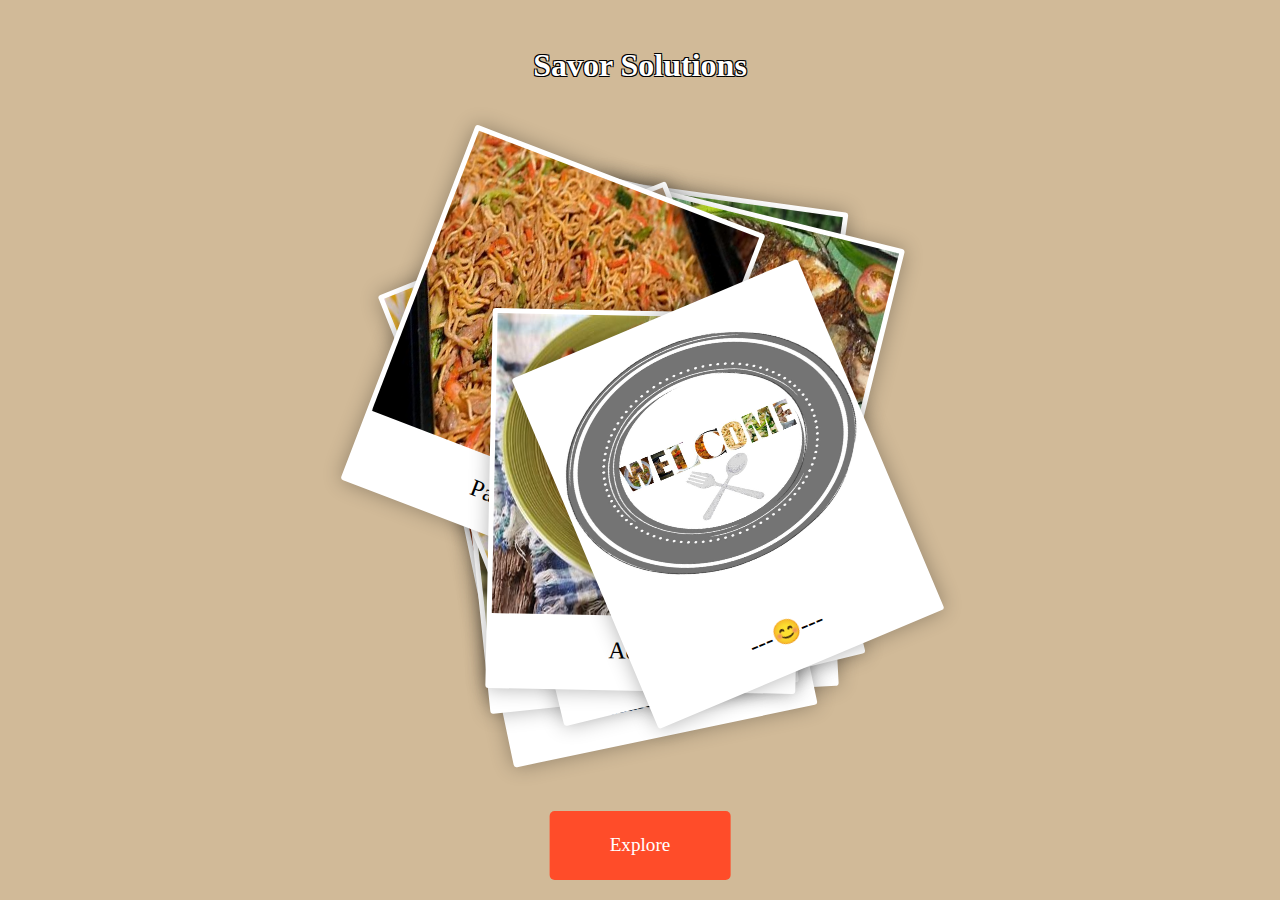
<file: index.html>
<!DOCTYPE html>
<html>
  <head>
    <title>Welcome to Savor Solutions</title>
    <link rel="stylesheet" href="./css/start.css">
    <link rel="icon" href="img/start.png">

  </head>
  <body>

  <div class="Container-3">
  <!-- last card -->
  <div class="Picture">
    <img class="Picture-img" src="img/saviorlogo.jpg" alt="" />
    <div class="Picture-note"><span>Savor Solutions<br><!--a class="Network" href="team.html" target="_top">
	<button @click="addToFavorites(recipe)" class="favorite-button">Click me.</button--></a></span></div>
  </div>
  <!-- other cards -->
  <div class="Picture">
    <img class="Picture-img" src="img/sisig.jfif" alt="" />
    <div class="Picture-note"><span>Sisig</span></div>
  </div>
  <div class="Picture">
    <img class="Picture-img" src="img/halohalo.jfif" alt="" />
    <div class="Picture-note"><span>Halo-Halo</span></div>
  </div>
  <div class="Picture">
    <img class="Picture-img" src="img/lumpia.jfif" alt="" />
    <div class="Picture-note"><span>Lumpia</span></div>
  </div>
  <div class="Picture">
    <img class="Picture-img" src="img/lechon.jfif" alt="" />
    <div class="Picture-note"><span>Lechon</span></div>
  </div>
  <div class="Picture">
    <img class="Picture-img" src="img/sinigang.jfif" alt="" />
    <div class="Picture-note"><span>Sinigang</span></div>
  </div>
  <div class="Picture">
    <img class="Picture-img" src="img/pritingtilapya.jfif" alt="" />
    <div class="Picture-note"><span>Fried Tilapia</span></div>
  </div>
  <div class="Picture">
    <img class="Picture-img" src="img/karekare.jfif" alt="" />
    <div class="Picture-note"><span>Kare-Kare</span></div>
  </div>
  <div class="Picture">
    <img class="Picture-img" src="img/fishball.jfif" alt="" />
    <div class="Picture-note"><span>Pancit</span></div>
  </div>
  <div class="Picture">
    <img class="Picture-img" src="img/adobo.jfif" alt="" />
    <div class="Picture-note"><span>Adobo</span></div>
  </div>
  <div class="Picture">
    <img class="Picture-img" src="img/welcome.jpg" alt="" />
    <div class="Picture-note"><span>---😊---</span></div>
  </div>
</div>
    <header>
      <div class="container">
        <h1 class="title">Savor Solutions</h1>
      </div>
    </header>
    <header>
      <div class="container">

        <nav>
          <ul>
            <li class="start"><a href="log.html">Explore</a></li>
          </ul>
        </nav>
      </div>
    </header>
	<script src="start.js"></script>
  </body>
</html>
</file>
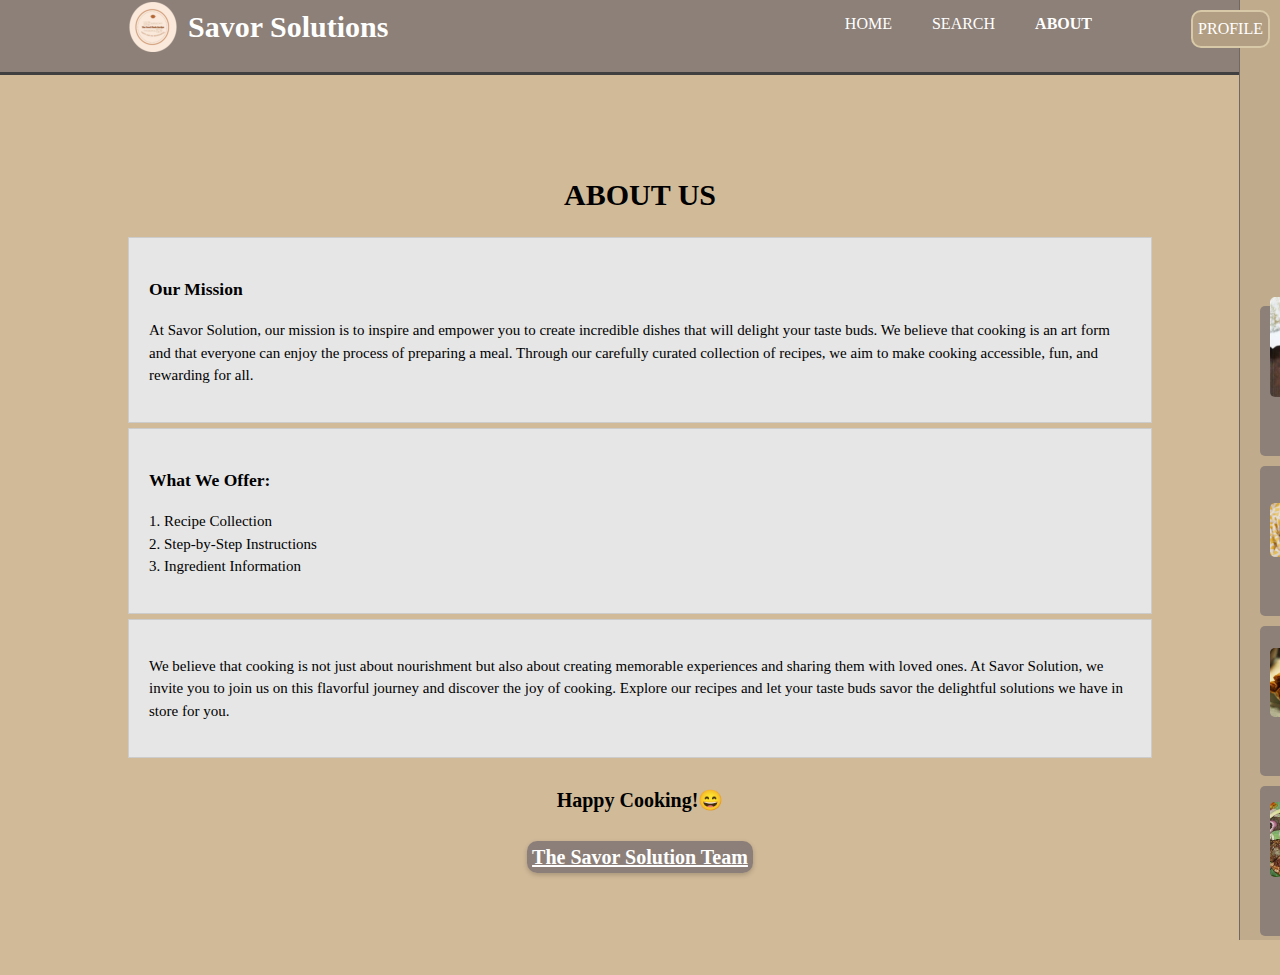
<file: about.html>
<!DOCTYPE html>
<html>
<head>
  <title>About Savor Solutions</title>
  <link rel="stylesheet" href="./css/style.css">
  <link rel="stylesheet" href="./css/side.css">
  <link rel="icon" href="img/about.png">
  <link rel="stylesheet" href="https://cdnjs.cloudflare.com/ajax/libs/OwlCarousel2/2.3.4/assets/owl.carousel.min.css">
  <link rel="stylesheet" href="https://cdnjs.cloudflare.com/ajax/libs/OwlCarousel2/2.3.4/assets/owl.theme.default.min.css">
</head>
<body>
   <header>
      <div class="container">
        <div id="branding">
		<img src="img/logo.png" alt="picture" class="logoimg">
          <h1 class="logo-title">Savor Solutions</h1>
        </div>

        <nav>
          <ul>
            <li ><a href="home.html">Home</a></li>
            <li><a href="search.html">Search</a></li>
            <li class="current"><a href="about.html">About</a></li>
					<li><a id="togglebtn">Profile</a></li>	
          </ul>
        </nav>
      </div>
	  
		  <div class="container-sidebar">
	  
  <div>
    <div id="sidebar" class="sidebar">
      <span id="closebtn">&times;</span>
      <div class="profile-info">
        <img src="img/profile.jfif" alt="Profile Image">
	
        <h2>User Name</h2>

  <a href="start.html" class="logout-button">Logout</a>


      </div>
      <h3>Saved</h3><br>
      <div class="recipe-grid">
        <div class="recipe-item">
		<a href="search.html">
          <img src="food/adobo.jfif" alt="Pizza">
		  </a>
          <p>Adobo</p>
        </div>
        <div class="recipe-item">
		<a href="search.html">
          <img src="img/fishball.jfif" alt="Pizza">
		  </a>
          <p>Pancit</p>
        </div>
		<div class="recipe-item">
		<a href="search.html">
          <img src="img/karekare.jfif" alt="Pizza">
		  </a>
          <p>Kare Kare</p>
        </div>
		<div class="recipe-item">
		<a href="search.html">
          <img src="img/lechon.jfif" alt="Pizza">
		  </a>
          <p>Lechon</p>
        </div>
		<div class="recipe-item">
		<a href="search.html">
          <img src="img/lumpia.jfif" alt="Pizza">
		  </a>
          <p>Lumpia</p>
        </div>
		<div class="recipe-item">
		<a href="search.html">
          <img src="img/halohalo.jfif" alt="Pizza">
		  </a>
          <p>Halo Halo</p>
        </div>
		<div class="recipe-item">
		<a href="search.html">
          <img src="img/pritingtilapya.jfif" alt="Pizza">
		  </a>
          <p>Fried Tilapia</p>
        </div>
		<div class="recipe-item">
		<a href="search.html">
          <img src="img/sinigang.jfif" alt="Pizza">
		  </a>
          <p>Sinigang</p>
        </div>
		
      </div>
    </div>

  </div>

</div>

</div>

</header>

  <section id="main">
    <div class="container">
      <article id="main-col">
        <h1 class="page-title">ABOUT US</h1>
        <ul id="services">
          <li>
            <h3>Our Mission</h3>
            <p>At Savor Solution, our mission is to inspire and empower you to create incredible
			dishes that will delight your taste buds. We believe that cooking is an art form and that
			everyone can enjoy the process of preparing a meal. Through our carefully curated collection 
			of recipes, we aim to make cooking accessible, fun, and rewarding for all.</p>
          </li>
          <li>
            <h3>What We Offer:</h3>
            <p>1. Recipe Collection<br>2. Step-by-Step Instructions<br>3. Ingredient Information</p>
          </li>
          <li>
            <p>We believe that cooking is not just about nourishment but also 
			about creating memorable experiences and sharing them with loved ones. 
			At Savor Solution, we invite you to join us on this flavorful journey and discover 
			the joy of cooking. Explore our recipes and let your taste buds savor the delightful 
			solutions we have in store for you.</p>
          </li>
		  

        </ul>
				 <h4 class="h4">Happy Cooking!😄</h4>
				 <h4 class="h4"><a href="team.html" class="favorite-button-2">The Savor Solution Team</a></h4>
      </article>
    </div>
  </section>

  <script src="script.js"></script>
</body>
</html>
</file>
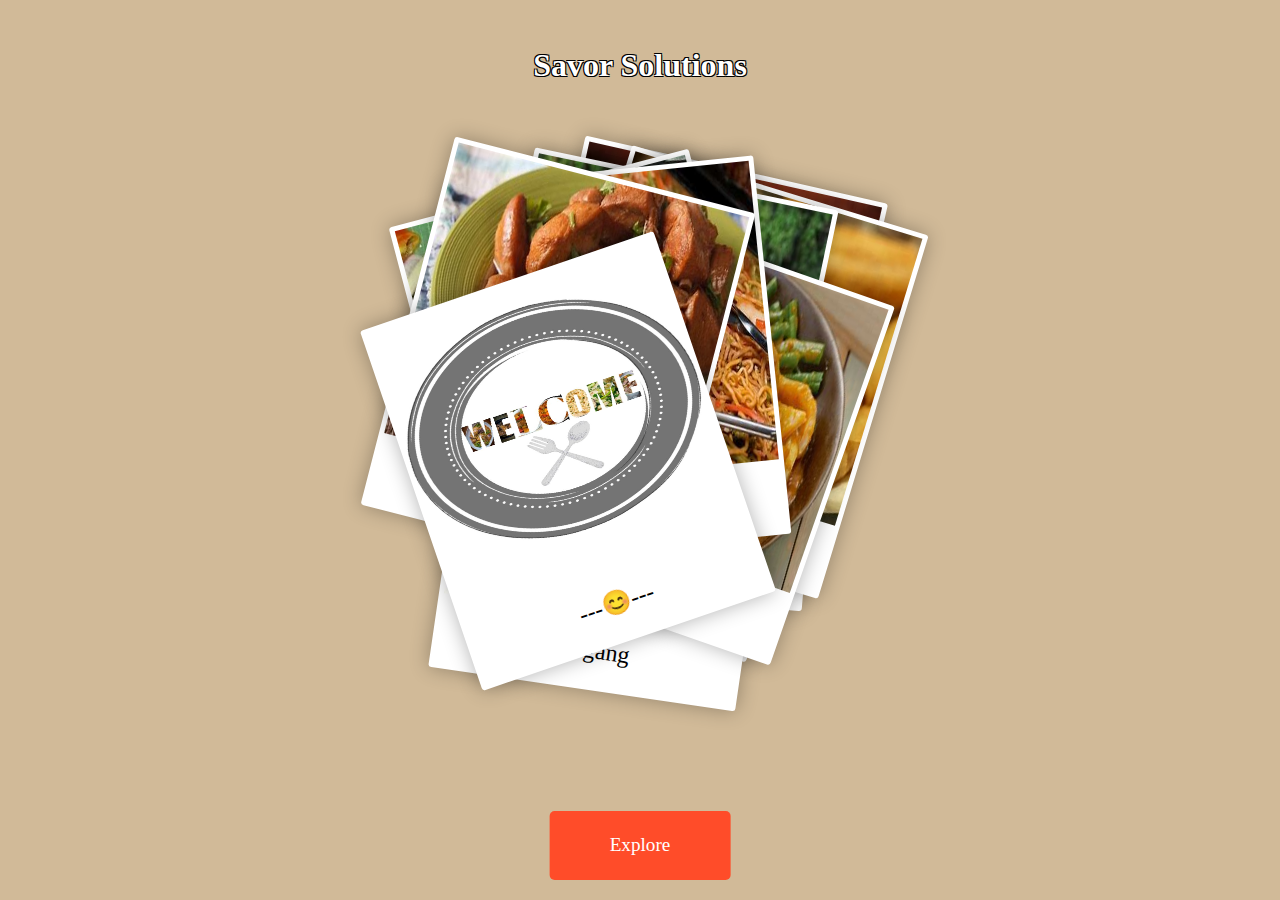
<file: explore.html>
<!DOCTYPE html>
<html>
  <head>
    <title>Welcome to Savor Solutions</title>
    <link rel="stylesheet" href="./css/start.css">
    <link rel="icon" href="img/start.png">

  </head>
  <body>

  <div class="Container-3">
  <!-- last card -->
  <div class="Picture">
    <img class="Picture-img" src="img/saviorlogo.jpg" alt="" />
    <div class="Picture-note"><span>Savor Solutions<br><!--a class="Network" href="team.html" target="_top">
	<button @click="addToFavorites(recipe)" class="favorite-button">Click me.</button--></a></span></div>
  </div>
  <!-- other cards -->
  <div class="Picture">
    <img class="Picture-img" src="img/sisig.jfif" alt="" />
    <div class="Picture-note"><span>Sisig</span></div>
  </div>
  <div class="Picture">
    <img class="Picture-img" src="img/halohalo.jfif" alt="" />
    <div class="Picture-note"><span>Halo-Halo</span></div>
  </div>
  <div class="Picture">
    <img class="Picture-img" src="img/lumpia.jfif" alt="" />
    <div class="Picture-note"><span>Lumpia</span></div>
  </div>
  <div class="Picture">
    <img class="Picture-img" src="img/lechon.jfif" alt="" />
    <div class="Picture-note"><span>Lechon</span></div>
  </div>
  <div class="Picture">
    <img class="Picture-img" src="img/sinigang.jfif" alt="" />
    <div class="Picture-note"><span>Sinigang</span></div>
  </div>
  <div class="Picture">
    <img class="Picture-img" src="img/pritingtilapya.jfif" alt="" />
    <div class="Picture-note"><span>Fried Tilapia</span></div>
  </div>
  <div class="Picture">
    <img class="Picture-img" src="img/karekare.jfif" alt="" />
    <div class="Picture-note"><span>Kare-Kare</span></div>
  </div>
  <div class="Picture">
    <img class="Picture-img" src="img/fishball.jfif" alt="" />
    <div class="Picture-note"><span>Pancit</span></div>
  </div>
  <div class="Picture">
    <img class="Picture-img" src="img/adobo.jfif" alt="" />
    <div class="Picture-note"><span>Adobo</span></div>
  </div>
  <div class="Picture">
    <img class="Picture-img" src="img/welcome.jpg" alt="" />
    <div class="Picture-note"><span>---😊---</span></div>
  </div>
</div>
    <header>
      <div class="container">
        <h1 class="title">Savor Solutions</h1>
      </div>
    </header>
    <header>
      <div class="container">

        <nav>
          <ul>
            <li class="start"><a href="home.html">Explore</a></li>
          </ul>
        </nav>
      </div>
    </header>
	<script src="start.js"></script>
  </body>
</html>
</file>
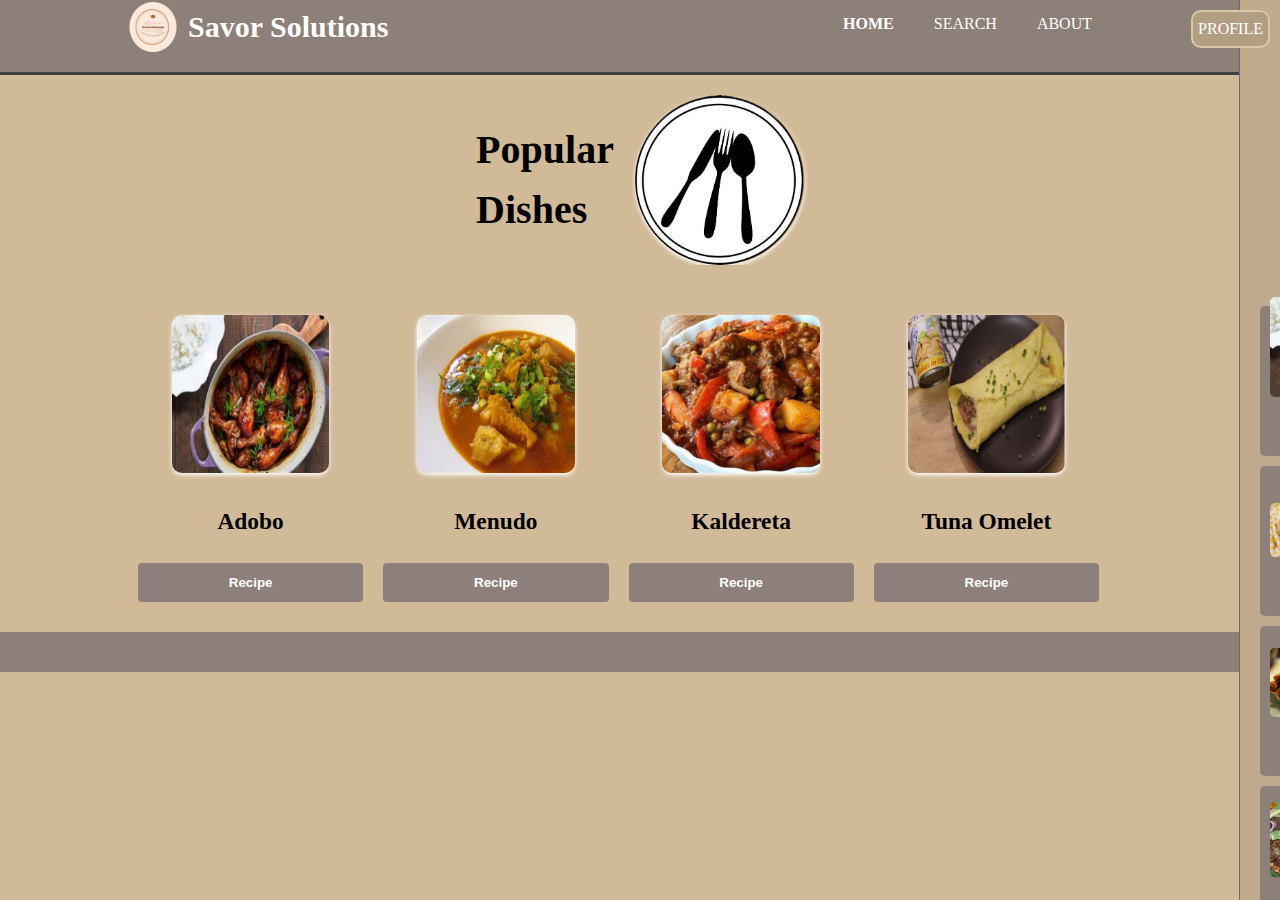
<file: home.html>
<!DOCTYPE html>
<html>
  <head>
    <title>Savor Solutions</title>
    <link rel="stylesheet" href="./css/style.css">
<link rel="stylesheet" href="css/side.css">
    <link rel="icon" href="img/logo.png">

  </head>
  <body>
    <header>
      <div class="container">
        <div id="branding">
		<img src="img/logo.png" alt="picture" class="logoimg">
          <h1 class="logo-title">Savor Solutions</h1>
        </div>

        <nav>
          <ul>
            <li class="current"><div class="shade"><a href="home.html">Home</a></div></li>
            <li><a href="search.html">Search</a></li>
            <li><a href="about.html">About</a></li>
					<li><a id="togglebtn">Profile</a></li>	
          </ul>
        </nav>
      </div>
	  
	  <div class="container-sidebar">
	  
  <div>
    <div id="sidebar" class="sidebar">
      <span id="closebtn">&times;</span>
      <div class="profile-info">
        <img src="img/profile.jfif" alt="Profile Image">
	
        <h2>User Name</h2>

  <a href="start.html" class="logout-button">Logout</a>


      </div>
      <h3>Saved</h3><br>
      <div class="recipe-grid">
        <div class="recipe-item">
		<a href="search.html">
          <img src="food/adobo.jfif" alt="Pizza">
		  </a>
          <p>Adobo</p>
        </div>
        <div class="recipe-item">
		<a href="search.html">
          <img src="img/fishball.jfif" alt="Pizza">
		  </a>
          <p>Pancit</p>
        </div>
		<div class="recipe-item">
		<a href="search.html">
          <img src="img/karekare.jfif" alt="Pizza">
		  </a>
          <p>Kare Kare</p>
        </div>
		<div class="recipe-item">
		<a href="search.html">
          <img src="img/lechon.jfif" alt="Pizza">
		  </a>
          <p>Lechon</p>
        </div>
		<div class="recipe-item">
		<a href="search.html">
          <img src="img/lumpia.jfif" alt="Pizza">
		  </a>
          <p>Lumpia</p>
        </div>
		<div class="recipe-item">
		<a href="search.html">
          <img src="img/halohalo.jfif" alt="Pizza">
		  </a>
          <p>Halo Halo</p>
        </div>
		<div class="recipe-item">
		<a href="search.html">
          <img src="img/pritingtilapya.jfif" alt="Pizza">
		  </a>
          <p>Fried Tilapia</p>
        </div>
		<div class="recipe-item">
		<a href="search.html">
          <img src="img/sinigang.jfif" alt="Pizza">
		  </a>
          <p>Sinigang</p>
        </div>
		
      </div>
    </div>

  </div>

</div>

</header>



<section id="showcase">
  <div class="container">
    <h1>Popular<br>Dishes</h1>
    <img class="container-img" src="img/plate.png" class="plate">
  </div>
</section>



<section id="boxes">
  <div class="container">
    <div class="box">
	
      <img src="./food/adobo.jfif">
      <h3>Adobo</h3>
	  <button class="recipe_button">Recipe</button>
	  <div class="recipe_menu">
	   <button class="vid_button">Video</button>
	  <div class="recipe_menu">
	  <iframe class="vid-r" src="https://www.youtube.com/embed/Ix5Dnud1bl0" frameborder="0" allowfullscreen></iframe>
	  </div>
        <p>2 lbs beef cubed
<br>3 pieces garlic cloves crushed and chopped
<br>1 piece onion finely chopped
<br>2 cups beef broth
<br>1 piece red bell pepper sliced
<br>1 piece green bell pepper sliced
<br>1 cup tomato sauce
<br>½ cup liver spread processed using blender
<br>1 teaspoon chili flakes
<br>3 pieces dried bay leaves
<br>2 cups potatoes sliced
<br>2 cups carrots sliced
<br>1/4 cup cooking oil
<br>⅔ cup green olives
<br>salt and pepper to taste</p>
</div>
    </div>
    <div class="box">
      <img src="./food/menudo.jfif">
      <h3>Menudo</h3>
	  <button class="recipe_button">Recipe</button>
	  <div class="recipe_menu">
	   <button class="vid_button">Video</button>
	  <div class="recipe_menu">
	  <iframe class="vid-r" src="https://youtube.com/embed/6k3tbPQbh10" frameborder="0" allowfullscreen></iframe>
	  </div>
        <p>2 lbs beef cubed
<br>3 pieces garlic cloves crushed and chopped
<br>1 piece onion finely chopped
<br>2 cups beef broth
<br>1 piece red bell pepper sliced
<br>1 piece green bell pepper sliced
<br>1 cup tomato sauce
<br>½ cup liver spread processed using blender
<br>1 teaspoon chili flakes
<br>3 pieces dried bay leaves
<br>2 cups potatoes sliced
<br>2 cups carrots sliced
<br>1/4 cup cooking oil
<br>⅔ cup green olives
<br>salt and pepper to taste</p>
</div>
    </div>
    <div class="box">
      <img src="./food/kaldereta-2.jfif">
      <h3>Kaldereta</h3>
	  <button class="recipe_button">Recipe</button>
	  <div class="recipe_menu">
	   <button class="vid_button">Video</button>
	  <div class="recipe_menu">
	  <iframe class="vid-r" src="https://youtube.com/embed/7jyJZkVvyzo" frameborder="0" allowfullscreen></iframe>
	  </div>
        <p>2 lbs beef cubed
<br>3 pieces garlic cloves crushed and chopped
<br>1 piece onion finely chopped
<br>2 cups beef broth
<br>1 piece red bell pepper sliced
<br>1 piece green bell pepper sliced
<br>1 cup tomato sauce
<br>½ cup liver spread processed using blender
<br>1 teaspoon chili flakes
<br>3 pieces dried bay leaves
<br>2 cups potatoes sliced
<br>2 cups carrots sliced
<br>1/4 cup cooking oil
<br>⅔ cup green olives
<br>salt and pepper to taste</p>
</div>
    </div>
    <div class="box">
      <img src="./food/tuna-om.jfif">
      <h3>Tuna Omelet</h3>
	  <button class="recipe_button">Recipe</button>
	  <div class="recipe_menu">
	   <button class="vid_button">Video</button>
	  <div class="recipe_menu">
	  <iframe class="vid-r" src="https://youtube.com/embed/wpBmKcRGE-M" frameborder="0" allowfullscreen></iframe>
	  </div>
        <p>5 eggs
<br>1 5 ounce can chunk tuna in water, drained
<br>1 ½ cup fresh baby spinach
<br>1 medium yellow onion chopped
<br>5 tablespoons cooking oil
<br>Salt and ground black pepper to taste</p>
    </div>
  </div>
  </div>
</section>


    <footer>

    </footer>
	<script src="script.js"></script>
  </body>
</html>
</file>
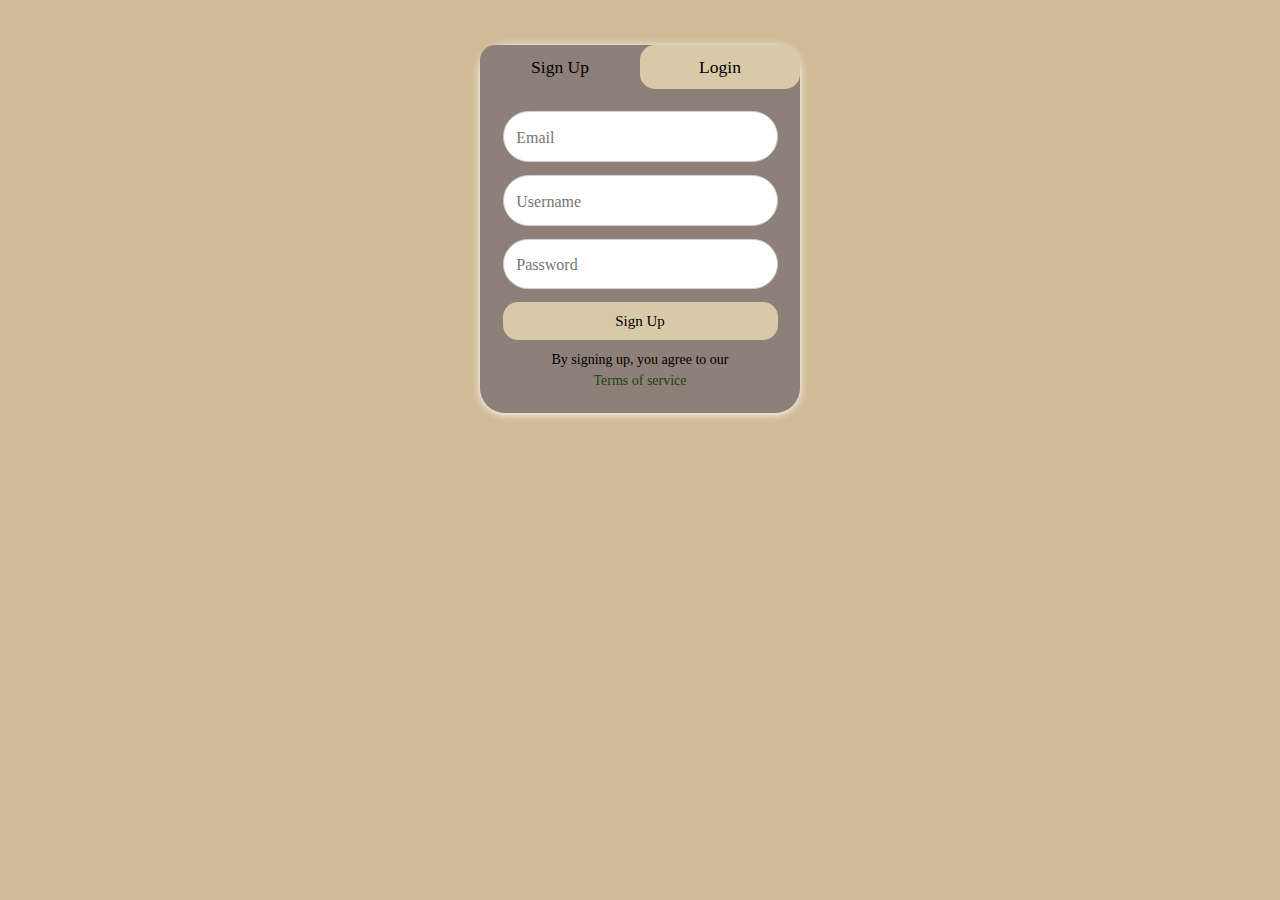
<file: log.html>
<!DOCTYPE html>
<html>
  <head>
    <title>Savor Solution</title>
    <link rel="stylesheet" href="./css/log.css">
    <link rel="icon" href="img/logo.png">
    <script src="https://code.jquery.com/jquery-3.6.0.min.js"></script>
  </head>
  <body>
    <div class="form-wrap">
      <div class="tabs">
        <h3 class="signup-tab"><a class="active" href="#signup-tab-content">Sign Up</a></h3>
        <h3 class="login-tab"><a href="#login-tab-content">Login</a></h3>
      </div><!--.tabs-->

      <div class="tabs-content">
        <div id="signup-tab-content" class="active">
          <form class="signup-form" method="post">
		
            <input type="email" class="input" id="user_email" autocomplete="off" placeholder="Email">
            <input type="text" class="input" id="user_name" autocomplete="off" placeholder="Username">
            <input type="password" class="input" id="user_pass" autocomplete="off" placeholder="Password">

          </form><!--.login-form-->
		  			  <div><a href="home.html" type="submit" class="button">Sign Up</a></div>
          <div class="help-text">
            <p>By signing up, you agree to our</p>
            <p><a href="#">Terms of service</a></p>
          </div><!--.help-text-->
        </div><!--.signup-tab-content-->

        <div id="login-tab-content">
          <form class="login-form" method="post">
            <input type="text" class="input" id="user_login" autocomplete="off" placeholder="Email or Username">
            <input type="password" class="input" id="user_pass" autocomplete="off" placeholder="Password">
            <input type="checkbox" class="checkbox" id="remember_me">
            <label for="remember_me">Remember me</label>
          </form><!--.login-form-->
		  <div><a href="home.html" type="submit" class="button">Login</a></div>
          <div class="help-text">
		  <p><a class="forgetpass" href="#">Forget your password?</a></p>
		  <p><a class="google" href="https://accounts.google.com/AddSession/identifier?service=classroom&continue=https%3A%2F%2Fclassroom.google.com%2Fu%2F0%2Fh&ec=GAlAiQI&hl=en&authuser=0&flowName=GlifWebSignIn&flowEntry=AddSession" >Login with Google</a></p>
            
          </div><!--.help-text-->
        </div><!--.login-tab-content-->
      </div><!--.tabs-content-->
    </div><!--.form-wrap-->
<script src="https://code.jquery.com/jquery-3.6.0.min.js"></script>
    <script src="start.js"></script>
  </body>
</html>
</file>
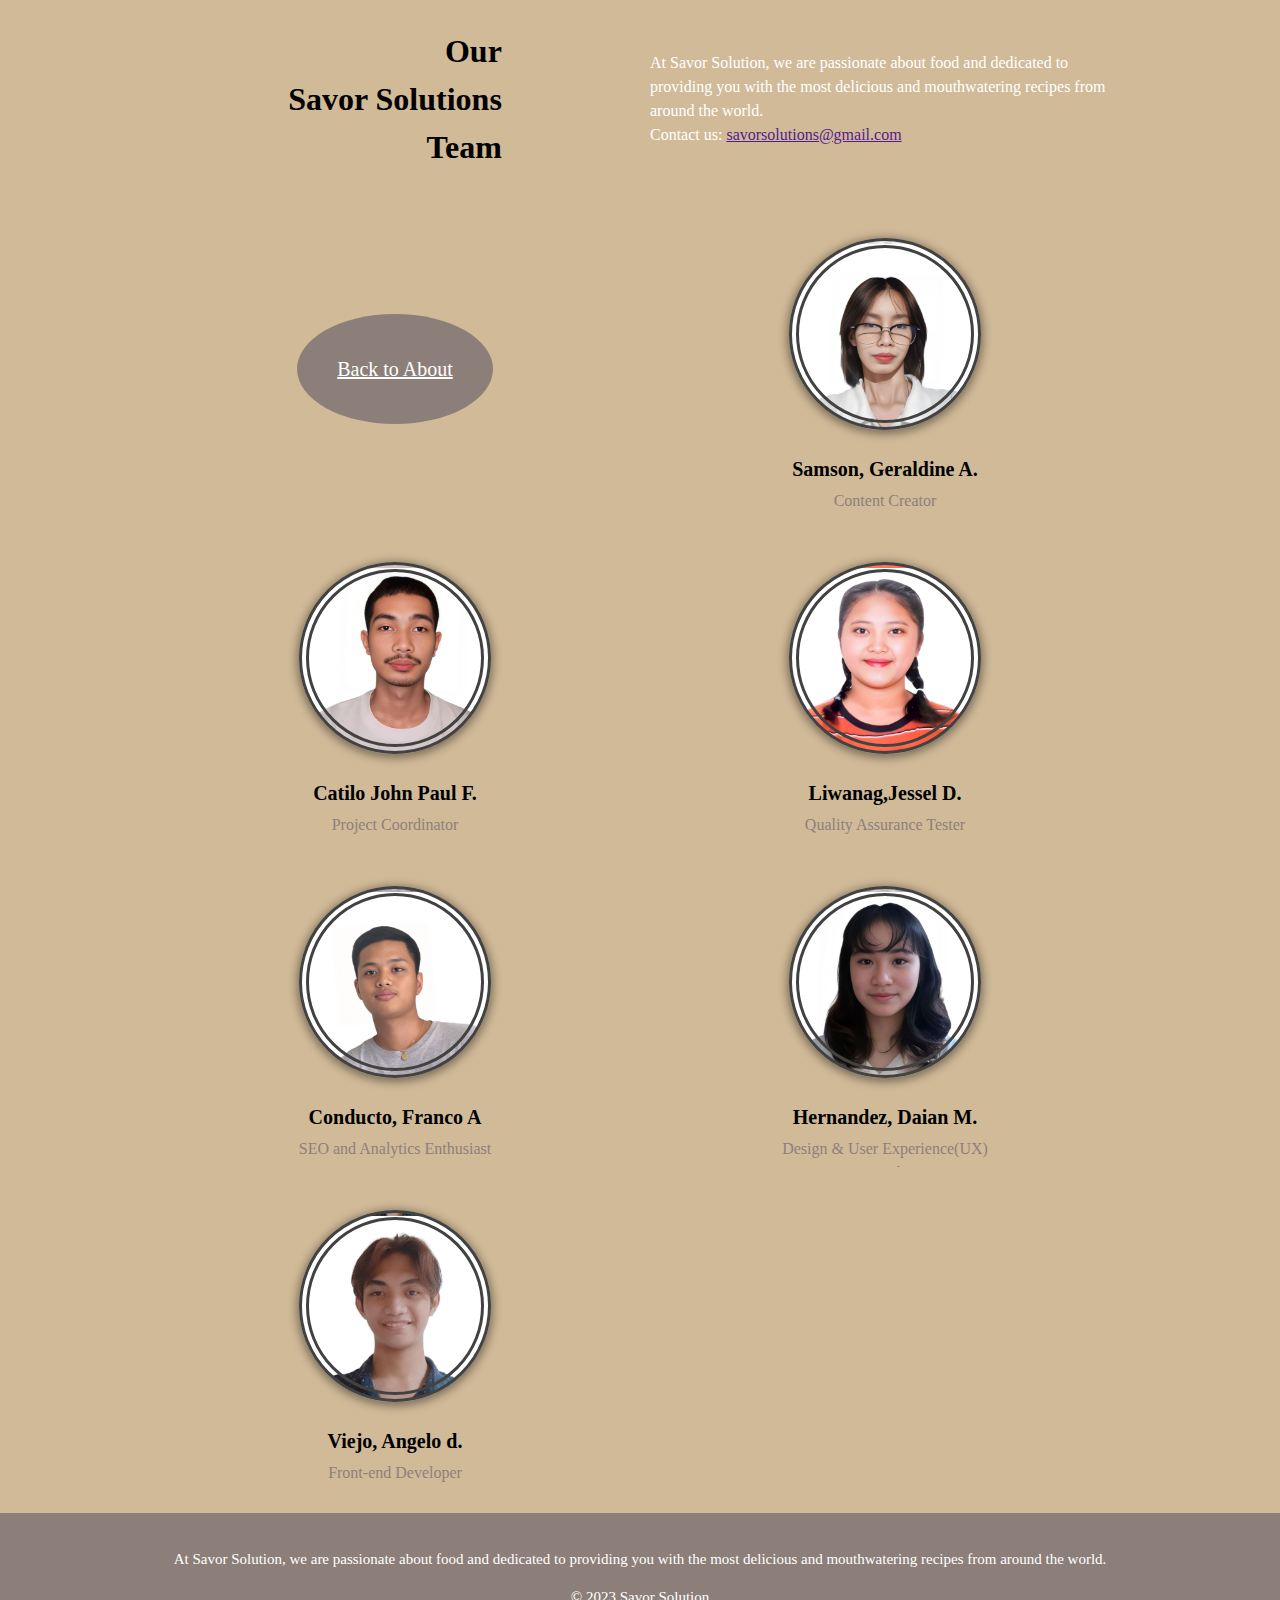
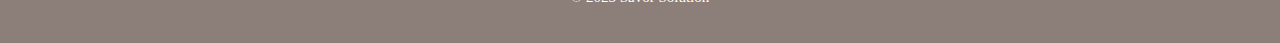
<file: team.html>
<!DOCTYPE html>
<html>
  <head>
    <title>Savor Solutions Team</title>
    <link rel="stylesheet" href="./css/team.css">
    <link rel="icon" href="img/logo.png">
  </head>
  <body>


          
<div class="about__section"> <!-- Specificity container -->
<h2 class="team-tt">Our<br>Savor Solutions<br>Team</h2>

            <p class="team-cc">
 At Savor Solution, we are passionate about food and dedicated to <br>
	providing you with the most delicious and mouthwatering recipes from around the world.<br>Contact us: <a href="">savorsolutions@gmail.com</a></p>
<a class="button" href="about.html">Back to About</a>



  

   <a href="javascript:void(0);" title="Content Creator">
      <div class="about__slot">
        <div class="headshot" onclick="biograph(this.parentNode);" style="background-image: url('developers/leader.jpg');"></div>
        <div class="about__info">
          <h4 class="name">Samson, Geraldine A.</h4>
          <h5 class="title">Content Creator</h5>
        </div>
        <div class="bioText">"The future belongs to those who believe in the beauty of their dreams."<br>--Eleanor Roosevelt</div>
      </div>
    </a>

    <a href="javascript:void(0);" title="Project Coordinator">
      <div class="about__slot">
        <div class="headshot" onclick="biograph(this.parentNode);" style="background-image:url('developers/jp.jpg');"></div>
        <div class="about__info">
          <h4 class="name">Catilo John Paul F.</h4>
          <h5 class="title">Project Coordinator</h5>
        </div>
        <div class="bioText">"Success is not final; failure is not fatal: It is the courage to continue that counts."<br>
--Winston Churchill</div>
      </div>
    </a>


  <a href="javascript:void(0);" title="Quality Assurance Tester">
  <div class="about__slot">
    <div class="headshot" onclick="biograph(this.parentNode);" style="background-image:url('developers/jessel.jpg');">
	</div>
  
  <div class="about__info">
  <h4 class="name">Liwanag,Jessel D.</h4>
  <h5 class="title">Quality Assurance Tester</h5>
  </div>
    <div class="bioText">"The only way to do great work is to love what you do."<br>
--Steve Jobs</div>
  </div></a>

  <a href="javascript:void(0);" title="SEO and Analytics Enthusiast">
  <div class="about__slot">
    <div class="headshot"  onclick="biograph(this.parentNode);" style="background-image:url('developers/franco.jpg');">
	</div>
  
  <div class="about__info">
  <h4 class="name">Conducto, Franco A</h4>
  <h5 class="title">SEO and Analytics Enthusiast</h5>
  </div>
      <div class="bioText">"In the field of technology, there is always something new to learn. Embrace the opportunity to grow, adapt, and thrive."<br>
--Unknown</div>
  </div></a>
  

  <a href="javascript:void(0);" title="Design & User Experience(UX) Specialist">
  <div class="about__slot"><div class="headshot" onclick="biograph(this.parentNode);" style="background-image:url('developers/dian.jpg');">
  </div>
  
  <div class="about__info">
  <h4 class="name">Hernandez, Daian M.</h4>
  <h5 class="title">Design & User Experience(UX) Specialist</h5>
  </div>
  <div class="bioText">"The future belongs to those who believe in the beauty of their dreams and have the determination to make them a reality."<br>
--Eleanor Roosevelt</div>
  </div></a>
  

  <a href="javascript:void(0);" title="Front-end Developer">
  <div class="about__slot">
  <div class="headshot" onclick="biograph(this.parentNode);" style="background-image:url('developers/gelo.jpg');">
  </div>
  
  <div class="about__info">
  <h4 class="name">Viejo, Angelo d.</h4>
  <h5 class="title">Front-end Developer</h5>
  </div>
  <div class="bioText">"Programming is not about typing, it's about thinking."<br>
--Rich Hickey</div>
  
  </div></a>
  
  </div>

    <footer>
      <p>At Savor Solution, we are passionate about food and dedicated to 
	providing you with the most delicious and mouthwatering recipes from around the world.</p>
	  <p>&copy; 2023 Savor Solution</p>
    </footer>
	<script src="team.js"></script>
  </body>
</html>
</file>
<file: css/start.css>
.Container-3 { /* positioning of pictures */
  position: absolute;
  top: 50%;
  left: 50%;
}

.Picture { /* design of pictures */
  display: inline-block;
  position: absolute;
  top: 0;
  left: 0;
  border: 5px solid #fff;
  border-radius: 3px;
  background: #fff;
  box-shadow: 0 0 20px rgba(0, 0, 0, 0.3);
  transform: translate(-50%, -50%);
  user-select: none;
  cursor: pointer;
  animation: pictureAnimation 1.5s ease-in-out infinite alternate;
}

.Picture-img { /* size of pictures*/
  display: block;
  width: 300px;
  height: 300px;
  pointer-events: none;
}

.Picture-note { /* name of pictures*/
  display: flex;
  align-items: center;
  justify-content: center;
  width: 300px;
  height: 70px;
  padding: 12px 24px;
  font-size: 1.5rem;
  text-align: center;
}

.Network {/* savior solution last picture postion*/
  display: inline-block;
  padding: 0 5px;
}

.Network img {/* savior solution image size*/
  width: 1.5rem;
  aspect-ratio: 1 / 1;
  vertical-align: middle;
}

* {/* size of borders*/
  box-sizing: border-box;
}

body {
  font: 15px/1.5 times-new-roman;
  padding: 0;
  margin: 0;
  background-color: #d1ba98; /* background color of website */
}

.start {/*design for start button*/
  position: absolute;
  bottom: 20px;
  left: 50%;
  transform: translateX(-50%);
  list-style-type: none;
  
  
}.start a:hover {/* animation of start button*/
  background-color: #d32f0f;
}


.start a {/* design for name start button*/
  display: inline-block;
  padding: 20px 60px;
  background-color: #ff4c29;
  color: #ffffff;
  text-decoration: none;
  font-size: 1.2rem;
  border-radius: 5px;
  transition: background-color 0.3s ease;
}


.title {/* design for savior solution title*/
  position: absolute;
  top: 20px;
  left: 50%;
  transform: translateX(-50%);
  font-size: 2rem;
  color: white;
  animation: titleAnimation 1.5s ease-in-out infinite alternate;
text-shadow: -1px -1px 0 black, 1px -1px 0 black, -1px 1px 0 black, 1px 1px 0 black;
}@keyframes titleAnimation {/* animation of title savior solution*/
  0% {
    transform: translateX(-50%);
    opacity: 1;
  }
  50% {
    transform: translateX(-50%) translateY(-10px);
    opacity: 0.7;
  }
  100% {
    transform: translateX(-50%);
    opacity: 1;
  }
}


.favorite-button {
  border-radius: 10px;
  box-shadow: 0 2px 5px rgba(0, 0, 0, 0.2);
  transition: box-shadow 0.3s ease;
  background-color: #8C7F79; /* Add your desired background color here */
  color: #ffffff;
  padding: 5px;
  border: none;
  cursor: pointer;
  animation: color-animation 2s ease-in-out infinite, jump-animation 0.5s ease-in-out infinite;
}

.favorite-button:hover {
  box-shadow: 0 4px 8px rgba(0, 0, 0, 0.2);
  background-color: #665c56; /* Add your desired hover background color here */
  animation: none; /* Disable the animation on hover */
}

@keyframes color-animation {
  0% {
    background-color: #8C7F79;
  }
  50% {
    background-color: #665c56;
  }
  100% {
    background-color: #8C7F79;
  }
}

@keyframes jump-animation {
  0% {
    transform: translateY(0);
  }
  50% {
    transform: translateY(-10px);
  }
  100% {
    transform: translateY(0);
  }
}
</file>
<file: css/style.css>
body{
  font: 15px/1.5 times-new-roman;
  padding:0;
  margin:0;
  background-color:#D1BA98;/* background color of website */
}


.container{/* alinging all postion in website */
  width:80%;
  margin:auto;
  overflow:hidden;
}
.container-img {
  width: 170px; /* Set a fixed width in pixels */
  height: 170px; /* Set a fixed height in pixels */
  object-fit: cover;
  border-radius: 50%; /* Change border radius to 50% for a round shape */
  box-shadow: 0 2px 4px white;
  transition: width 0.3s ease, height 0.3s ease; /* Add transition properties */
}

.container-img:hover {
  width: 200px; /* Increase width on hover */
  height: 200px; /* Increase height on hover */
}


header{
  background: #8D8078;/* background color in logo title **/
  color:#ffffff;/* color of savior solution**/
  padding-top:2px;
  min-height:70px;
  border-bottom:#404040 3px solid; 
    position: sticky;
  top: 0;
}

ul{/* margin for home, search and about */
  margin:0;
  padding:0;
  
}


header a{/* design code for home, seach and about**/
  color:white;
  text-decoration:none;
  text-transform: uppercase;
  font-size:16px;
}
header a:active {/* design shadow bg*/
  box-shadow: inset 0 0 5px rgba(0, 0, 0, 0.5);
}

header li{/* home, search and about positioning */
  float:left;
  display:inline;
  padding: 0 20px 0 20px;
}

header #branding{
  float:left;
}

header #branding h1{ /* savior solution title */
  margin-top:2px;
    float: left;
}

header #branding .logoimg {/* savior solution logo pic*/
  float: left;
  margin-right: 10px; /* Adjust the margin as per your preference */
  width: 50px; /* Set a fixed width of 50px */
  height: 50px; /* Set a fixed height of 50px */
  object-fit: cover; /* Maintain aspect ratio and cover the space */
}
header nav{/* alining home, search and about button */
  float:right;
  margin-top:10px;
}

header .highlight, header .current a{/* design for home button */
  font-weight:bold;
}header a:hover{
  color:#AFB2A7;/* animation design for search and about button                 */
  font-weight:bold;
}

/* popular dishes */
 #showcase .container {
    display: flex;
    align-items: center;
    justify-content: center;
	margin-top:20px;
  }
/* popular dishes name*/
  #showcase h1 {
    font-size: 40px;
    margin: 0;
    margin-right: 20px;
	 padding: 1px;
  }
/* popular dishes plate pic*/
  #showcase .plate {
    width: 200px; /* Adjust the width as per your preference */
  }



#recipe-search {/* background design in search recipe */
  padding: 15px;
  color: #ffffff;
  background: #35424a;
}

#recipe-search h1 {/* search recipe title design */
  float: center;
}

#recipe-search form {/* search recipe search bar design */
  float: center;
  margin-top: 15px;
  	border-radius: 6px;
}

#recipe-search input[type="text"] {/* search bar design */
  padding: 4px;
  height: 25px;
  width: 250px;
  	border-radius: 6px;
}

#recipe-search {/* search recipe spacing */
  padding: 3%;
}
.button_1{/* search recipe button design */
  height:38px;
  background:#8D807A;
  border:0;
  padding-left: 20px;
  padding-right:20px;
  color:#ffffff;
  	border-radius: 6px;
}.active, .button_1:hover {
	background:#FF6A00;/* recipe button animation */
}


/* search list recipe */
.search-list {
  padding:15px;
  background:#35424a;
  color:#ffffff;
  margin-top:10px;
  margin-bottom:10px;
    height: 200px;
  width: 250px;
  float:center;
}

#recipe-search .container .recipe--list{
	display: flex;
	justify-content:space-between;
	flex-wrap: wrap;
	text-align:center;
}

/* recipe suggest*/
#boxes {
  margin-top: 40px;
  font-size:20px;
}


#boxes .box {/* aligning position of suggest recipe */
  float: left;
  text-align: center;
  width: 22%; /* Adjust the width as per your preference */
  padding: 10px;
}

#boxes .box img {/* pic of recipe suggest in home */
		width: 70%;
        height: 50%; /* Adjust the height as desired */
        object-fit: cover;
        border-radius: 10px; /* Add border radius if desired */
        box-shadow: 0 2px 4px white;
		
}


.vid_button {
  /* vid button design */
  background: #8D807A;
  color: white;
  font-weight: bold;
  cursor: pointer;
  padding: 12px;
  width: 100%;
  border: none;
  transition: 0.3s;
  border-radius: 4px;

  /* Center align */
  justify-content: center;
  align-items: center;
}
.vid-r {
  width: 160px;
  height: 160px;
  display: flex;
  margin: 1;
        align-items: center;
}

	}.active, .vid_button:hover {
	background:#FF6A00;/* vid button animation */
}
	
.recipe_button{/*recipe button design */
	background:#8D807A;
	color:white;
	font-weight:bold;
	cursor:pointer;
	padding: 12px;
	width:100%;
	border:none;
	transition:0.3s;
	border-radius: 4px;
}
.recipe_menu{/* recipe menu design */
	padding: 0 12px;
	background-color:#EAEAEA;
	max-height:0px;
	overflow:hidden;
	transition: max-height 0.3s ease-out;
	border-radius: 4px;
}
.active, .recipe_button:hover {
	background:#FF6A00;/* recipe button animation */
}


footer{/* abaout in savior solution home */
  padding:20px;
  margin-top:20px;
  color:#ffffff;
  background-color:#8C7F79;
  text-align: center;}
  


@media(max-width: 768px){/* aligning of all position in website */
  header #branding,
  header nav,
  header nav li,
  #recipe-search h1,
  #recipe-search form,
  #boxes .box,
  article#main-col,
  aside#sidebar,.recipe_menu,#products,.vid-r{
    float:none;
    text-align:center;
    width:100%;
  }

  header{/* spacing of title, home, search and about */
    padding-bottom:20px;
  }

  #recipe-search h1{/* title of recipe search */
    margin-top:40px;
  }

  #recipe-search button, .quote button{/* button of recipe search */
    display:block;
    width:100%;
  }

  #recipe-search form input[type="text"], .quote input, .quote textarea{/* search bar of recipe search */
    width:100%;
    margin-bottom:5px;
	
  }
}
/* about */
ul#services li{/* border design of about comments */
  list-style: none;
  padding:20px;
  border: #cccccc solid 1px;
  margin-bottom:5px;
  background:#e6e6e6;
}
ul{
  margin:0;
  padding:0;
}
    #main {/* positioning of all about */
      display: flex;
      align-items: center;
      justify-content: center;
      height: 100vh;
    }

    #main-col .page-title {/* positioning of about title */
      text-align: center;
    }
    #main-col .h4 {/* positioning of happy cooking*/
      text-align: center;
    }

/* recipe list */

#products {/* recipe list positioning*/
  padding: 1px;
  margin: 2px;
  display: flex;
  flex-wrap: wrap;
  justify-content: space-around;
  	border-radius:40px;
}

#products li {/* recipe list design*/
  flex-basis: calc(25% - 20px);
  padding: 10px;
  background: #8D807A;
  border: 3px solid #756053;
  border-radius: 5px;
  margin-bottom: 20px;
  display: flex;
  flex-direction: column;
  align-items: center;
  text-align: center;
}

#products img {/* recipe list image deign */
  max-width: 100%;
  height: auto;
  	border-radius: 20px;
}

.food-name {/* recipe list name design*/
  font-size: 1.2rem;
  margin-bottom: 10px;
}

.recipe {/* recipe list recipe design*/
  margin-bottom: 10px;
}

.category {/* recipe list procedure deign*/
  font-style: italic;
}
.box-1 {
  background-color: #F0F0F0; /* Set the desired background color */
  padding: 20px; /* Add some padding to the box */
  text-align: center; /* Center align the content */
    float: left;
  text-align: center;
  width: 22%; /* Adjust the width as per your preference */
  padding: 10px;
  margin-bottom: 20px; /* Add margin-bottom to create space between box-1 elements */
}



/* Flexbox styling for recipe foods */
#recipe-search .search-form
 {
  display: flex;
  flex-direction: column;
  align-items: center;
  justify-content: center;
  text-align: center;
}
#results {
  display: flex;
  flex-direction: column-reverse;
  align-items: center;
  justify-content: center;
  text-align: left;
}
.recipe_menu{
	
}
.recipe {/* design for recipe in recipe list */
  margin-bottom: 20px;
  padding: 20px;
  border: 1px solid white;
  background:#D8C9A8;
  	border-radius: 10px;
}

.recipe-image {/* design image of recipe in recipe list */
  max-width: 100%;
  height: auto;
  border-radius: 20px;
  
}



.recipe p {/* design of procedure in recipe list  */
  margin-bottom: 5px;
}.recipe p2 {/* design of procedure in recipe list  */
  margin-bottom: 10px;
}

.recipe video {/* design of video in recipe list*/
  width: 100%;
  max-width: 300px;
  height: auto;
}


#recipe-search h2 {/* title of recipe result*/
  color: grey;
  font-size: 1.5rem;
  margin-top: 30px;
  margin-bottom: 20px;
  text-align: center;
}h4 {
  color: black;
  font-size: 20px; /* Adjust the font size to your preference */
  text-align: center;
}



.recipe p2 {/* text color of */
  margin-bottom: 10px;
  color: pink;
}

/* Additional effects */
.recipe {/* design of recipe in recipe search*/
  margin-bottom: 20px;
  padding: 20px;
  border: 1px solid white;
  background: #D8C9A8;
  border-radius: 10px;
  box-shadow: 0 2px 5px rgba(0, 0, 0, 0.2);
  transition: box-shadow 0.3s ease;
}.recipe:hover {
  box-shadow: 0 4px 8px rgba(0, 0, 0, 0.2);
}

.recipe-image {/* design of image in recipe search*/
  max-width: 40%;
  height: auto;
  border-radius: 20px;
  box-shadow: 0 2px 5px rgba(0, 0, 0, 0.2);
  transition: box-shadow 0.3s ease;
}.recipe-image:hover {
  box-shadow: 0 4px 8px rgba(0, 0, 0, 0.2);
}

.recipe video {/* design of video in recipe search*/
  width: 100%;
  max-width: 300px;
  height: auto;
  border-radius: 10px;
  box-shadow: 0 2px 5px rgba(0, 0, 0, 0.2);
  transition: box-shadow 0.3s ease;
}.recipe video:hover {
  box-shadow: 0 4px 8px rgba(0, 0, 0, 0.2);
}
#results {/* text color of all text in result in search recipe*/
  color: black;
}


.favorite-button {/* design of favorite button on search recipe*/
  width: 100%;
  max-width: 300px;
  height: auto;
  border-radius: 10px;
  box-shadow: 0 2px 5px rgba(0, 0, 0, 0.2);
  transition: box-shadow 0.3s ease;
}.favorite-button:hover {
  box-shadow: 0 4px 8px rgba(0, 0, 0, 0.2);
}

.favorite-button-2 { /* developers button */
text-align: center;
  border-radius: 10px;
  box-shadow: 0 2px 5px rgba(0, 0, 0, 0.2);
  transition: box-shadow 0.3s ease;
  background-color: #8C7F79; 
  color: #ffffff;
  padding: 5px;
  border: none;
  cursor: pointer;
  animation: color-animation 2s ease-in-out infinite;
  
}

.favorite-button-2:hover {/* developers button animation*/
  box-shadow: 0 4px 8px rgba(0, 0, 0, 0.2);
  background-color: #665c56; /* Add your desired hover background color here */
  animation: none; /* Disable the animation on hover */
}
@keyframes color-animation {
  0% {
    background-color: #8C7F79;
  }
  50% {
    background-color: #665c56;
  }
  100% {
    background-color: #8C7F79;
  }
}
</file>
<file: css/side.css>
.container-sidebar {
  display: flex;
}

.profile {
  flex: 1;
  text-align: center;
}

.profile img {
  width: 150px;
  height: 150px;
  border-radius: 50%;
}

.sidebar h3 {
  margin-top: 0;
  text-align: center; /* Add this line to center the heading */
}

.sidebar {
  position: fixed;
  top: 0;
  right: -250px;
  width: 250px;
  height: 100%;
  padding: 20px;
  background-color: #C1AB8D;
  transition: right 0.5s;
  animation-duration: 0.5s;
  animation-fill-mode: forwards;
    overflow-y: auto; /* Add scrollbar to the sidebar */
	 border-left: 1px solid #726863;
}

.sidebar.hiding {
  animation-name: hideSidebar;
}

.sidebar.showing {
  animation-name: showSidebar;
}

@keyframes showSidebar {
  0% {
    right: -250px;
  }
  100% {
    right: 0;
  }
}

@keyframes hideSidebar {
  0% {
    right: 0;
  }
  100% {
    right: -250px;
  }
}

.sidebar h3 {
  margin-top: 0;
}

.sidebar ul {
  padding: 0;
  list-style-type: none;
}

.sidebar ul li {
  margin-bottom: 10px;
}

#togglebtn {
  position: fixed;
  top: 10px;
  right: 10px;
  z-index: 999;
  border: 2px solid #D8C9A8;
  border-radius: 10px;
  padding: 5px;
  background-color: #B29E82;
  color:white;
}


#closebtn {
  position: absolute;
  top: 10px;
  right: 10px;
  cursor: pointer;
  display: none; /* Add this line to hide the close button */
}


.profile-info {
  text-align: center;
  margin-bottom: 20px;
  opacity: 0;
  transform: translateY(-20px);
  animation-duration: 0.5s;
  animation-fill-mode: forwards;
  max-height: 200px; /* Set a maximum height for the profile info */
}

.profile-info h2 {

  padding-bottom: 10px;
}

.profile-info.show {
  animation-name: showProfileInfo;
}

@keyframes showProfileInfo {
  0% {
    opacity: 0;
    transform: translateY(-20px);
  }
  100% {
    opacity: 1;
    transform: translateY(0);
  }
}

.profile-info img {
  width: 80px;
  height: 80px;
  border-radius: 50%;
  margin-bottom: 10px;
}.profile-info h2,h3,p {
color:black;
}

.sidebar.expanded {
  width: 350px;
}

.sidebar.expanded .profile-info {
  margin-bottom: 40px;
}

.sidebar.expanded .profile-info h2 {
  padding-bottom: 15px;
}

.sidebar.expanded h3 {
  margin-top: 20px;
}

.sidebar.expanded ul li {
  margin-bottom: 15px;
}

.recipe-grid {
  display: grid;
  grid-template-columns: repeat(2, 1fr);
  grid-gap: 10px;
  
}

.recipe-item {
  display: flex;
  flex-direction: column;
  justify-content: flex-end;
  align-items: center;
  height: 150px;
  background-color: #8D8078;
  border-radius: 5px;
}

.recipe-item img {
  max-width: 100px;
  max-height: 100px;
  object-fit: contain;
  border-radius: 5px;
  transition: transform 0.3s ease;
}

.recipe-item img:hover {
  transform: scale(1.2);
}


.recipe-item .recipe-name {
  margin-top: 10px;
  text-align: center;
  font-size: 14px;
}

.logout-button {
  display: block;
  width: 100%;
  padding: 10px;
  background-color: #C1AB8D;
  color: #black;
  border: none;
  border-radius: 5px;
  font-size: 14px;
  cursor: pointer;
    border-bottom: 1px solid #ccc;
}

.logout-button:hover {
  background-color: #A6907B;
}
</file>
<file: css/log.css>
@import url(https://fonts.googleapis.com/css?family=Raleway:400,100,200,300);
* {
  margin: 0;
  padding: 0; }

a {
  color: #16470F;
  text-decoration: none; }
 .help-text a:hover {
    color: #4FDA8C; } 

input {
  font: 16px/26px "Raleway", times-new-roman; }

body{
  font: 15px/1.5 times-new-roman;
  padding:0;
  margin:0;
  background-color:#D1BA98;/* background color of website */
}

.form-wrap {/* background color of fill out login signup */
  background-color: #8D8078;
  width: 320px;
  margin: 3em auto;
  box-shadow: 0px 1px 8px white;
  -webkit-box-shadow: 0px 1px 8px white;
  -moz-box-shadow: 0px 1px 8px white; 
   	border-radius:25px;/*====================================================designing of  login signup button */
  }
  .form-wrap .tabs {/*positioning of fillout of login signup */
    overflow: hidden; }
	.google{
		color:white;
	}
    .form-wrap .tabs h3 {/*positioning of  login signup button */
      float: left;
      width: 50%; }

      .form-wrap .tabs h3 a {/*designing of  login signup button */
        padding: 0.5em 0;
        text-align: center;
        font-weight: 400;
        background-color: #D8C9A8;
        display: block;
        color: black; 
		 	border-radius:15px;/*====================================================designing of  login signup button */
		} 
		.button{/*designing of  login signup button from home*/
        padding: 0.5em 0;
        text-align: center;
        font-weight: 400;
        background-color: #D8C9A8;
        display: block;
        color: black; 
		 	border-radius:15px;/*====================================================designing of  login signup button */
		}.button:hover {/*animation of  login signup button in buttom */
      background-color: #B7B6B1; }

        .form-wrap .tabs h3 a.active {/*designing color of not clicked login signup button */
          background-color: #8D807A; 
		  
		  }
		  
  .form-wrap .tabs-content {/*positioning of fillout  login signup*/
    padding: 1.5em; }

    .form-wrap .tabs-content div[id$="tab-content"] {
      display: none; /*designing of switching in signup and login */
	  }.form-wrap .tabs-content .active {
      display: block !important; }
	  
  .form-wrap form .input {/*designing of  fillout  */
    box-sizing: border-box;
    -moz-box-sizing: border-box;
    color: inherit;
    font-family: inherit;
    padding: .8em 0 10px .8em;
    border: 1px solid #CFCFCF;
    outline: 0;
    display: inline-block;
    margin: 0 0 .8em 0;
    padding-right: 2em;
    width: 100%; 
	 	border-radius:40px;/*====================================================designing of  login signup button */
	}
	
	
  .form-wrap form .button {/*designing of  login signup button in buttom */
    width: 100%;
    padding: .8em 0 10px .8em;
    background-color: #D1BA98;
    border: none;
    color: #fff;
    cursor: pointer;
    text-transform: uppercase; 
	 	border-radius:40px;/*====================================================designing of  login signup button */
	}.form-wrap form .button:hover {/*animation of  login signup button in buttom */
      background-color: #B7B6B1; }
	  
  .form-wrap form .checkbox {/*designing of check box*/
    visibility: hidden;
    padding: 20px;
    margin: .5em 0 1.5em; }
    .form-wrap form .checkbox:checked + label:after {
      -ms-filter: "progid:DXImageTransform.Microsoft.Alpha(Opacity=100)";
      filter: alpha(opacity=100);
      opacity: 1; }
	  
  .form-wrap form label[for] {/*positioning of check box*/
    position: relative;
    padding-left: 20px;
    cursor: pointer; }
    .form-wrap form label[for]:before {/*desining of check box box border */
      content: '';
      position: absolute;
      border: 2px solid #CFCFCF;
      width: 17px;
      height: 17px;
      top: 0px;
      left: -14px; }a

    .form-wrap form label[for]:after {/*desining of check in check box */
      -ms-filter: "progid:DXImageTransform.Microsoft.Alpha(Opacity=0)";
      filter: alpha(opacity=0);
      opacity: 0;
      content: '';
      position: absolute;
      width: 9px;
      height: 5px;
      background-color: transparent;
      top: 4px;
      left: -10px;
      border: 3px solid #28A55F;
      border-top: none;
      border-right: none;
      -webkit-transform: rotate(-45deg);
      -moz-transform: rotate(-45deg);
      -o-transform: rotate(-45deg);
      -ms-transform: rotate(-45deg);
      transform: rotate(-45deg); }
  .form-wrap .help-text {
    margin-top: .6em; }
    .form-wrap .help-text p {
      text-align: center;
      font-size: 14px; }
</file>
<file: css/team.css>
footer{/* abaout in savior solution home */
  padding:20px;
  margin-top:20px;
  color:#ffffff;
  background-color:#8C7F79;
  text-align: center;
}

body{
  font: 15px/1.5 times-new-roman;
  padding:0;
  margin:0;
  background-color:#D1BA98;/* background color of website */
}




svg {/*             undefine */
  width:32px;
  height:32px;
  fill:#fff;
}

.about__section {
  width: 960px;
  margin: 0 auto;
  display: grid;
  grid-template-columns: repeat(2, 1fr);
  grid-gap: 20px;
  justify-items: center;
  align-items: center;
}

.about__section .about__slot:nth-child(7) {
  grid-column: 2 / span 1;
  grid-row: 2 / span 1;
}



.about__slot {/* developers picture and border deisgn */
  width:33%;
  box-sizing: border-box;
  /*border:1px solid #ccc;*/
  border-right:none;
  border-top:none;
  height:15vw;
  min-height:300px;
  min-width:220px;
  display:inline-block;
  vertical-align:top;
  text-align:center;
  cursor:pointer;
  position:relative;
  background-size:0% auto;
  -webkit-transition:all 0.3s linear;
  background-position:center center;
  background-repeat:no-repeat;
  overflow:hidden;
  margin:2px;
  border-radius:20px
}



.about__slot .bioText {/* developers title design*/
  opacity:0;
  color:rgba(242,242,242,0);
  pointer-events:none;
  position:absolute;
  top:350px;
  left:0;
  right:0;
  padding:10%;
  padding-top:25px;
  padding-bottom:25px;
  width:80%;
  height:0;
  -webkit-transition:all 0.3s linear;
  margin:auto;
}


.about__slot.bio .about__info {/* developers conatiner design color */
  top:0px;
  bottom:220px;
  background-color:rgba(0,0,0,0.42);
  box-shadow:inset 0px -5px 10px 0 rgba(0,0,0,1);
}

.about__slot .bioText {
  opacity: 0;
  color: rgba(242, 242, 242, 0);
  pointer-events: none;
  position: absolute;
  top: 350px;
  left: 0;
  right: 0;
  padding: 10%;
  padding-top: 25px;
  padding-bottom: 25px;
  width: 80%;
  height: 0;
  -webkit-transition: all 0.3s linear;
  margin: auto;
}

.about__slot.bio .bioText {
  opacity: 1;
  border-radius: 0;
  position: absolute;
  top: 50px;
  padding-top: 200px;
  left: 0;
  right: 0;
  bottom: 0;
  width: 80%;
  height: 250px;
  color: rgba(255, 255, 255, 1);
  background-color: rgba(42, 42, 42, 0.7);
  z-index: 8;
  margin: auto;
  font-family: sans-serif;
  overflow: auto;
  -webkit-transition: all 0.3s linear;
}

.about__slot.bio .bioText.animation {
  animation: colorChange 2s ease-in-out;
}

@keyframes colorChange {
  0% {
    color: rgba(255, 255, 255, 0);
  }
  100% {
    color: rgba(255, 255, 255, 1);
  }
}


.about__slot .about__info {
  position:absolute;
  left:0;
  bottom:0;
  top:225px;
  right:0;
  pointer-events:none;
  z-index:9;
  -webkit-transition:all 0.3s linear;
  
}

.about__slot .headshot {/*cercle border of developers pic */
  margin:auto;
  margin-top:19px;
  width:172px;
  height:172px;
  border:10px double #424242;
  background-size:200px 200px;
  background-position:center 15%;
  border-radius:100%;
  box-shadow:0px 2px 10px 2px rgba(0,0,0,0.42);
  -webkit-transition:all 0.1s ease-in-out;
}

.about__slot.bio .headshot {/*undefine   */
  -webkit-filter:blur(3px);
  opacity:1;
  width:100%;
  height:300px;
  border-radius:0;
  margin-top:0;
  background-size:375px 375px !important;
  border:0;
  top:0;
  left:0;
  bottom:0;
  right:0;

}

.about__slot .name {/* design of developers name */
  font-family:time-new-roman;
  font-size:20px;
  font-weight:800;
  color:black;
  margin-bottom:0px;
  margin-top:10px;
  -webkit-transition:all 0.3s linear;
}

.about__slot .title {/*design of developers title */
   font-family:times-new-roamn;
  font-size:16px;
  font-weight:300;
  margin-top:5px;
  color:#8D807A;
  -webkit-transition:all 0.3s linear;
}

.about__slot.bio .name {/*animation developers title */
  color: grey;
}

.about__section .about__slot:hover .headshot {/*developers pic zoom*/
  opacity:1;
  width:100%;
  height:300px;
  border-radius:0;
  margin-top:0;
  background-size:325px 325px;
  border:0;
  top:0;
  left:0;
  bottom:0;
  right:0;
}

.about__section .about__slot:hover .name {/*developers pick name animation color*/
  color:#f5f5f5 !important;
}

.about__section .about__slot:hover .about__info {/*developers title pick name animation color*/
    background-color:rgba(0,0,0,0.42);
}

.team-tt {/*our team design */
text-align: right;
  font-size: 2rem;
  color: black;
  animation: glowing-shadow 2s ease-in-out infinite;
}
@keyframes glowing-shadow {/*our team design animation */
  0% {
    text-shadow: 0 0 5px rgba(255, 255, 255, 0.3);
  }
  50% {
    text-shadow: 0 0 20px rgba(255, 255, 255, 0.6), 0 0 30px rgba(255, 255, 255, 0.4);
  }
  100% {
    text-shadow: 0 0 5px rgba(255, 255, 255, 0.3);
  }
}

.team-cc {/*our team align position */
  text-align: left;
  font-size: 1rem;
  color: white;
        position: relative;
    
}
    .team-cc .button {/*back button and team position */
      position: absolute;
      bottom: 0;
      left: 50%;
      transform: translateX(-50%);
    }
.button {/*back button design*/
  background-color: #8C7F79;
  color: #ffffff;
  padding: 40px;
  border: none;
  border-radius: 100%;
  cursor: pointer;
  transition: background-color 0.3s ease;
  font: 20px/1.5 times-new-roman;
  animation: jump-animation 1s infinite;
}

@keyframes jump-animation {/*animation of backbutton */
  0% {
    transform: translateY(0);
  }
  50% {
    transform: translateY(-10px);
  }
  100% {
    transform: translateY(0);
  }
}

.button:hover {
  background-color: #665c56;
}

.button-animation {
  animation: glowing-shadow 2s ease-in-out infinite;
}
</file>
